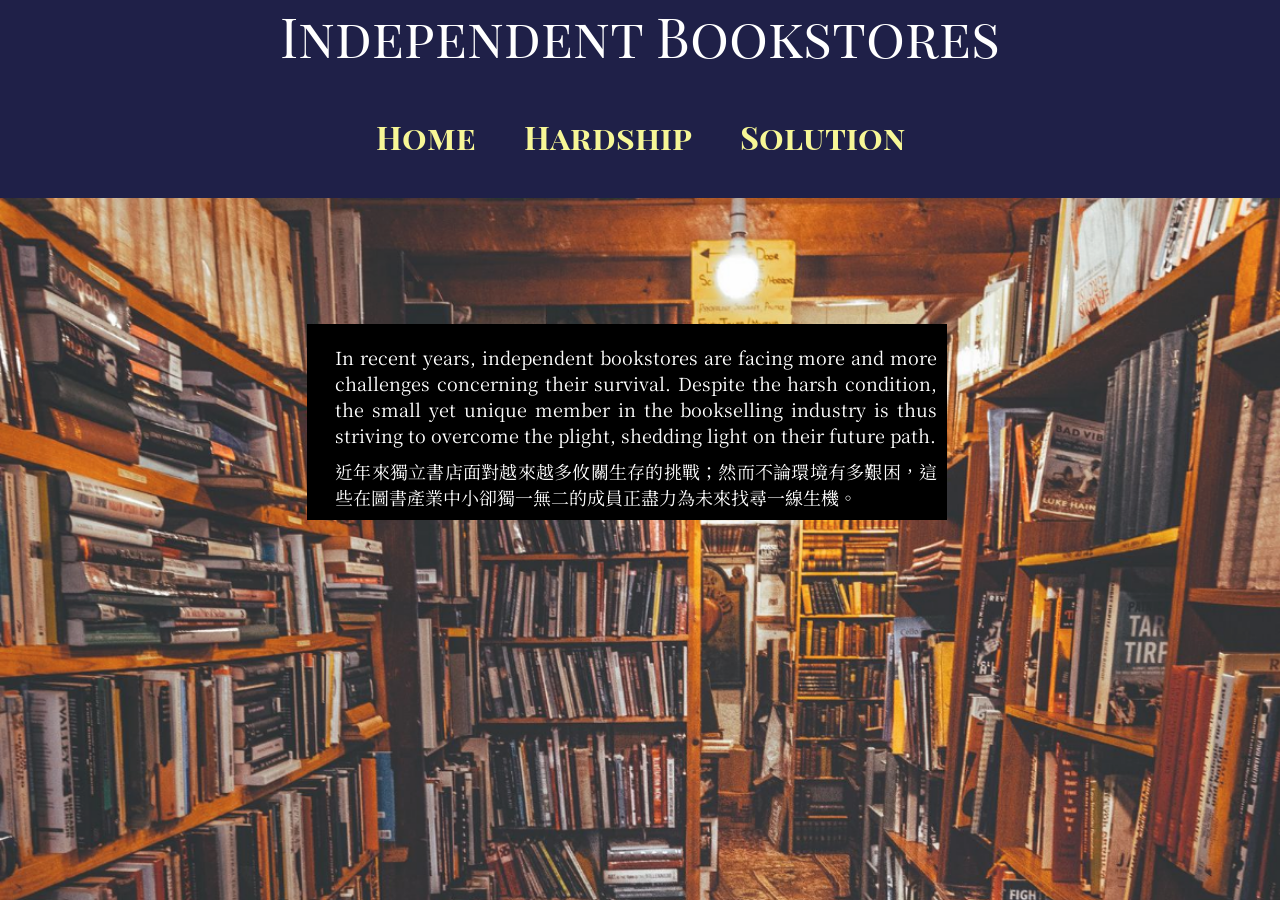
<file: thematic/index.html>
<!DOCTYPE html>
<html lang="en-us">
<link rel="stylesheet" href="index.css">
	<head>
		<title>Thematic Website</title>
		<meta charaet="UTF-8">
		<style>
			@import url('https://fonts.googleapis.com/css2?family=Andika+New+Basic&family=Crimson+Text&family=Josefin+Sans&family=Nanum+Gothic&family=Noto+Serif+TC&family=Playfair+Display+SC&display=swap');
		</style>
	</head>
	<body>
		<nav>
		<div class="name">Independent Bookstores</div><br/>
		<a href="index.html">Home</a>
		<a href="hardship.html">Hardship</a>
		<a href="solution.html">Solution</a>
		</nav>
		<div id="container">
		<img class="index" src="img/index.png"/>
		<section>
		<p>
			In recent years, independent bookstores are facing more and more challenges concerning their survival. Despite the harsh condition, the small yet unique member in the bookselling industry is thus striving to overcome the plight, shedding light on their future path.
		</p>
		<p>
			近年來獨立書店面對越來越多攸關生存的挑戰；然而不論環境有多艱困，這些在圖書產業中小卻獨一無二的成員正盡力為未來找尋一線生機。
		</p>
		</section>
		<div></div>
		</div>
	</body>
</html>
</file>
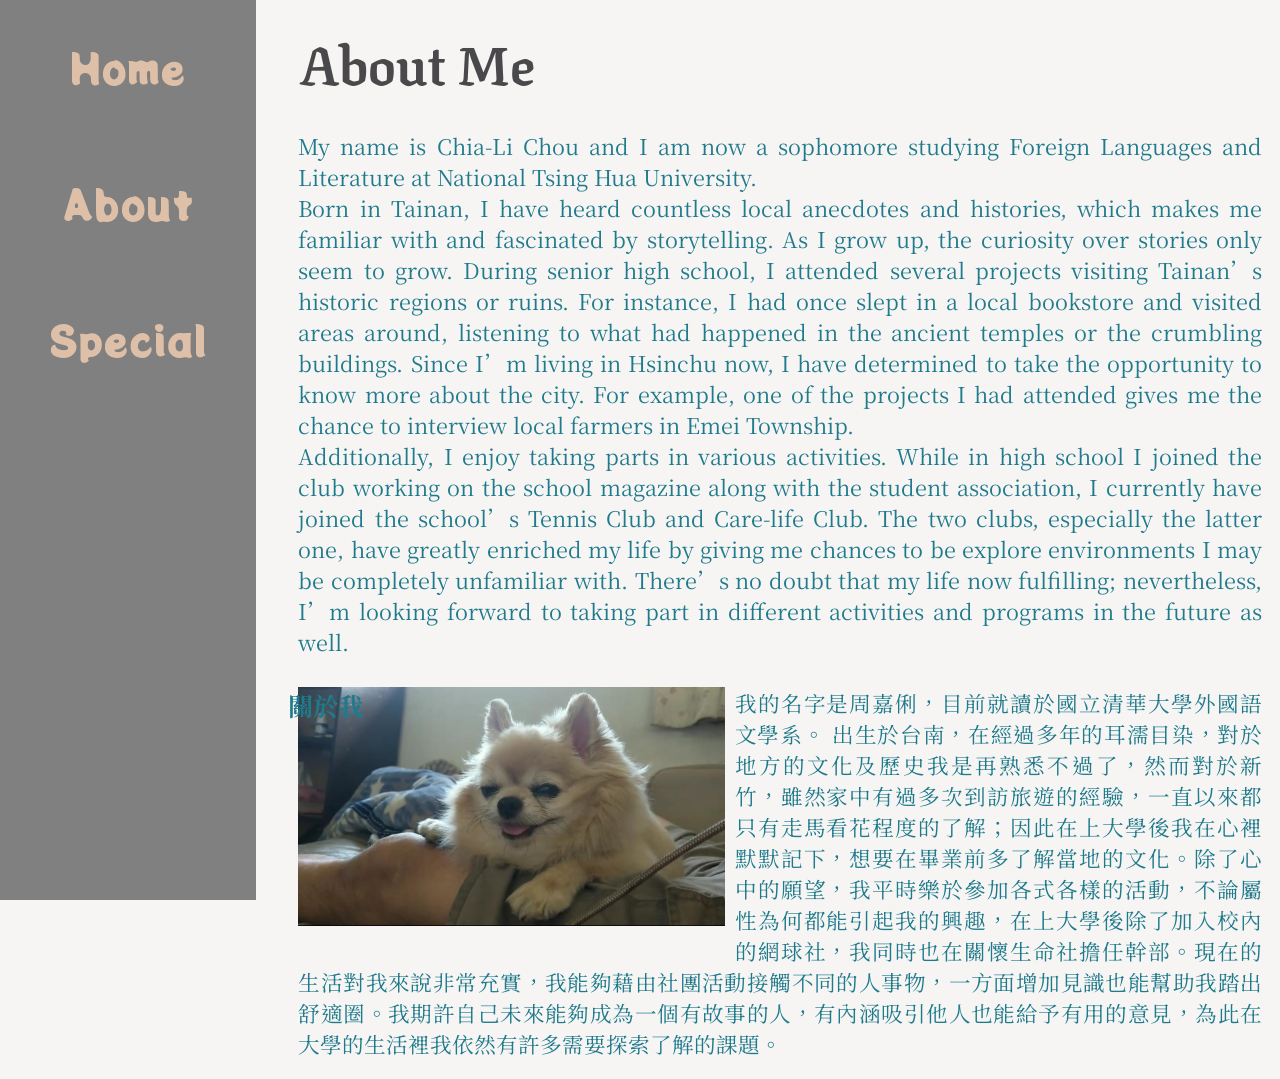
<file: bio.html>
<!DOCTYPE HTML>
<html lang="en">
<link rel="stylesheet" href="index.css">
	<head>
		<title>Autobiorgaphy</title>
		<meta charset="UTF-8">
	<style>
		@import url('https://fonts.googleapis.com/css2?family=Acme&family=Domine&family=EB+Garamond&family=Noto+Serif+TC&family=Potta+One&family=Texturina&family=Yusei+Magic&display=swap');
	</style>
	</head>
	<body>
		<nav>
			<div><a href="index.html">Home</a></div>
			<div><a href="bio.html">About</a></div>
			<div><a href="special.html">Special</a></div>
		</nav>
		<div id="container">		
		<article>
			<h1>About Me</h1>
			<section>
				<p>
					My name is Chia-Li Chou and I am now a sophomore studying Foreign Languages and Literature at National Tsing Hua University.<br/>
					Born in Tainan, I have heard countless local anecdotes and histories, which makes me familiar with and fascinated by storytelling. As I grow up, the curiosity over stories only seem to grow. During senior high school, I attended several projects visiting Tainan’s historic regions or ruins. For instance, I had once slept in a local bookstore and visited areas around, listening to what had happened in the ancient temples or the crumbling buildings. Since I’m living in Hsinchu now, I have determined to take the opportunity to know more about the city. For example, one of the projects I had attended gives me the chance to interview local farmers in Emei Township.
				</p>
				<p>
					Additionally, I enjoy taking parts in various activities. While in high school I joined the club working on the school magazine along with the student association, I currently have joined the school’s Tennis Club and Care-life Club. The two clubs, especially the latter one, have greatly enriched my life by giving me chances to be explore environments I may be completely unfamiliar with. There’s no doubt that my life now fulfilling; nevertheless, I’m looking forward to taking part in different activities and programs in the future as well.
				</p>
			</section>
			<img class="index" src="personal/001.png"/>
			<h3>
			<b>關於我</b>
			</h3>
			<section>
				<p>
					我的名字是周嘉俐，目前就讀於國立清華大學外國語文學系。
					出生於台南，在經過多年的耳濡目染，對於地方的文化及歷史我是再熟悉不過了，然而對於新竹，雖然家中有過多次到訪旅遊的經驗，一直以來都只有走馬看花程度的了解；因此在上大學後我在心裡默默記下，想要在畢業前多了解當地的文化。除了心中的願望，我平時樂於參加各式各樣的活動，不論屬性為何都能引起我的興趣，在上大學後除了加入校內的網球社，我同時也在關懷生命社擔任幹部。現在的生活對我來說非常充實，我能夠藉由社團活動接觸不同的人事物，一方面增加見識也能幫助我踏出舒適圈。我期許自己未來能夠成為一個有故事的人，有內涵吸引他人也能給予有用的意見，為此在大學的生活裡我依然有許多需要探索了解的課題。
				</p>
			</section>
		</article>
		</div>
	</body>
</html>
</file>
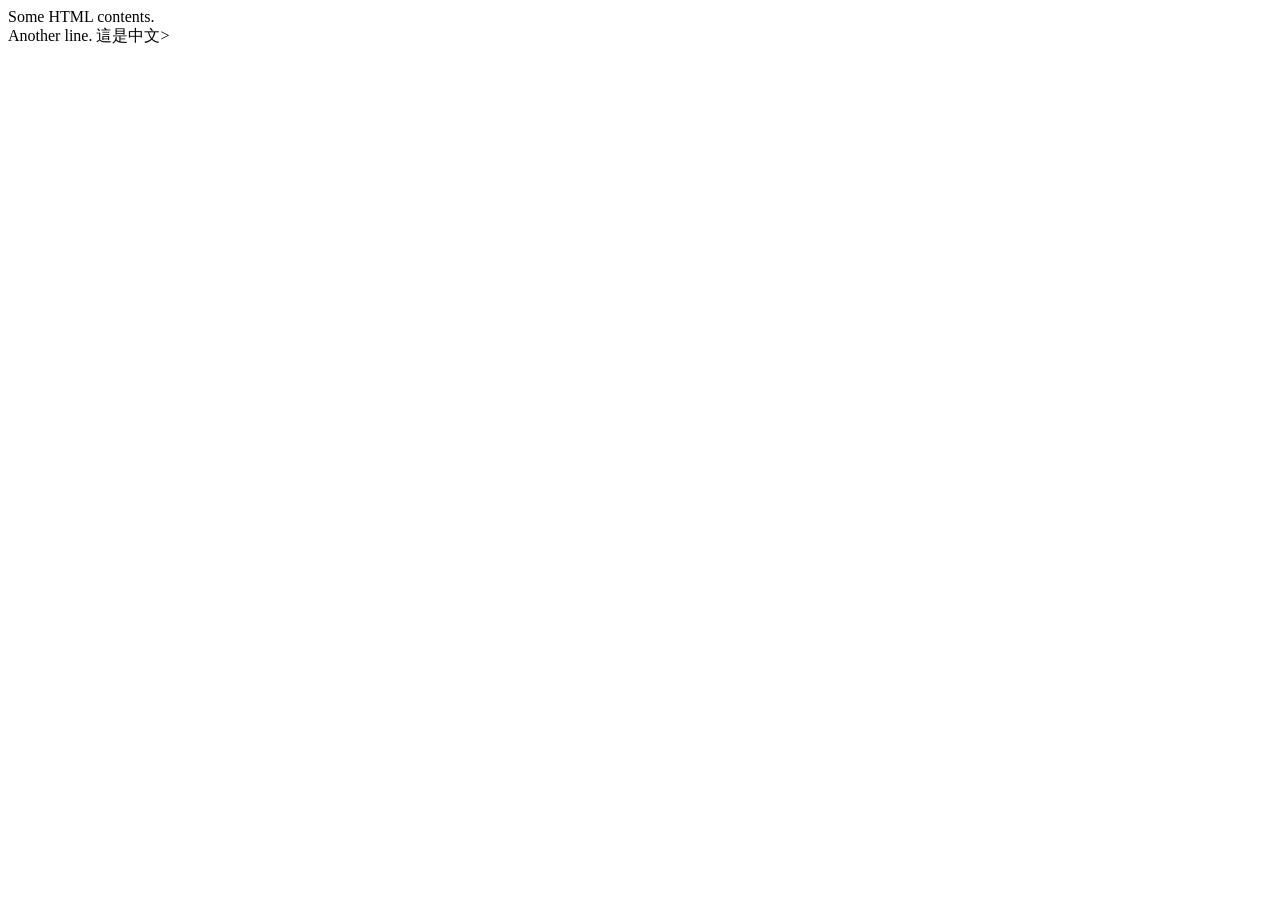
<file: example/1-1.html>
<!DOCTYPE html>
<html lang="en-us"> <!-- Taiwan Chinese = zh-Hant-TW -->
	<head>
		<!-- This is the titile of my website -->
		<title>My first HTML example</title>
		<meta charset="UTF-8">
	</head>
	<body>
		Some HTML contents.<br/>
		Another line. <span lang="zh-Hant_TW">這是中文</span>>
	</body>
</html>
</file>
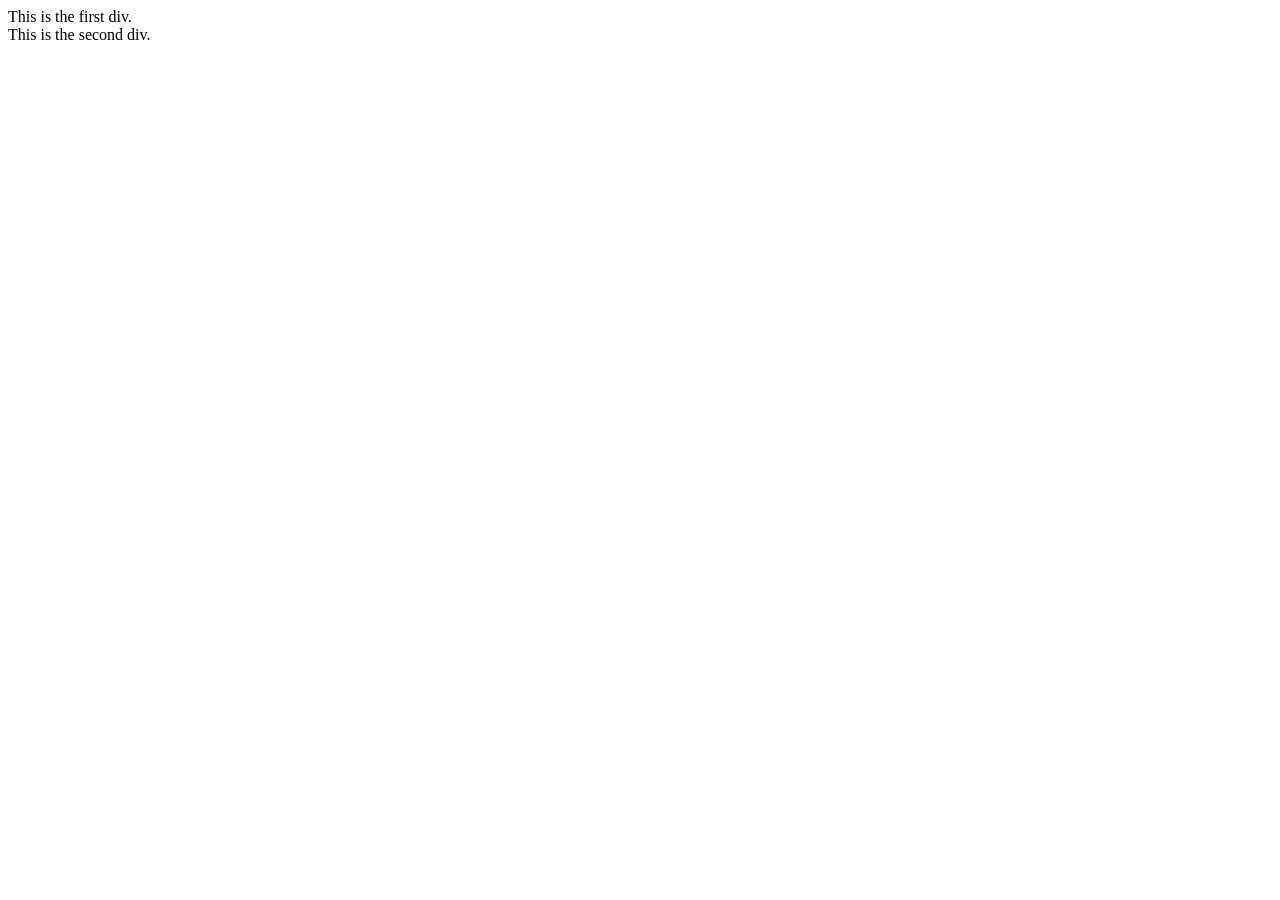
<file: example/1-2.html>
<!DOCTYPE html>
<html lang="en-us">
	<head>
		<title>Example 1-2</title>
		<meta charset="UTF-8">
	</head>
	<body>
		<div>
			This is the first div.
		</div>
		<div>
			This is the second div.
		</div>
	</body>
</html>
</file>
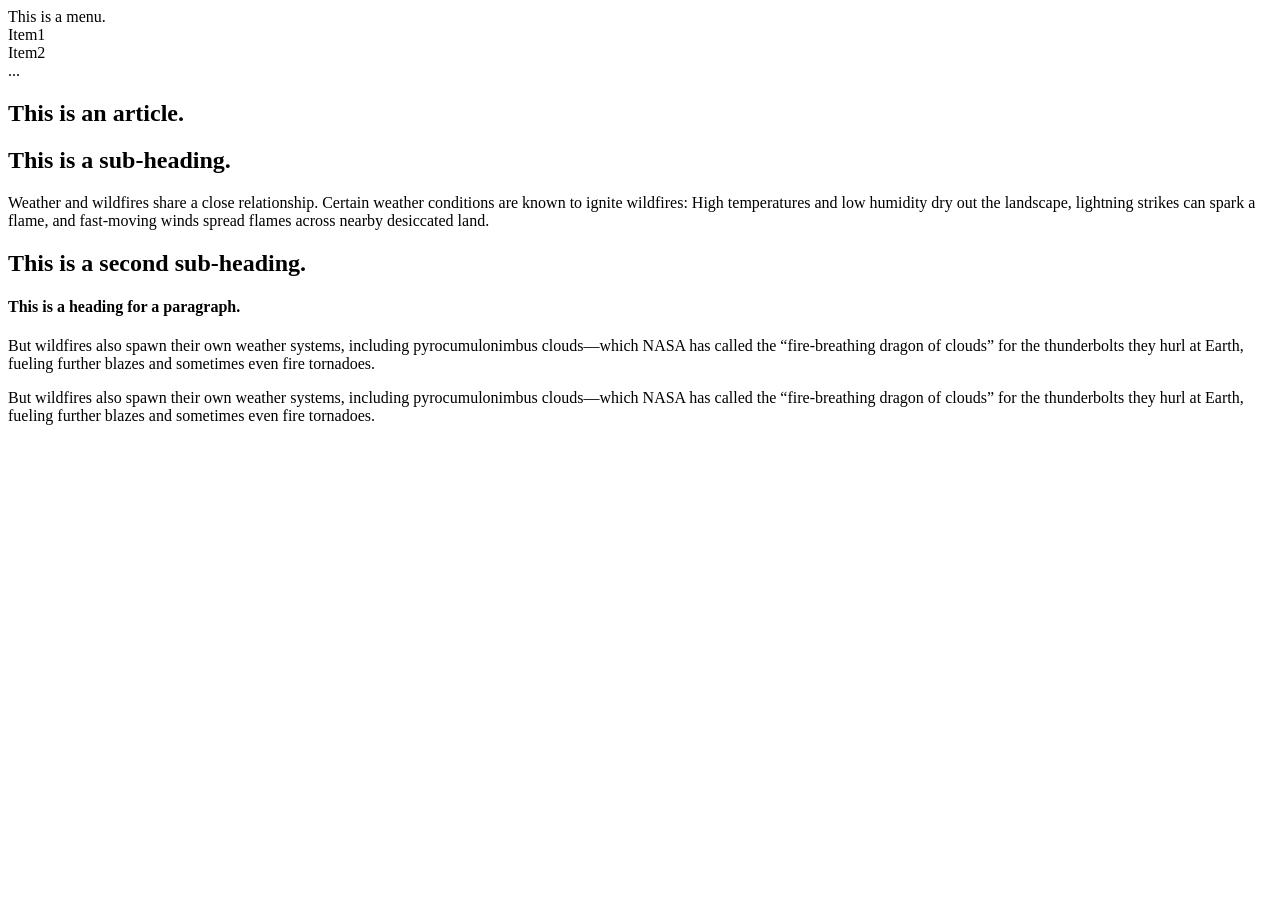
<file: example/1-3.html>
<!DOCTYPE html>
<html lang="en-us">
	<head>
		<title>Example 1-3</title>
		<meta charset="UTF-8">
	</head>
	<body>
		<nav>
			This is a menu.<br/>
			Item1<br/>
			Item2<br/>
			...
		</nav>
		<article>
			<!-- From h1 to h6 -->
			<h1>This is an article.</h1>
			<section>
				<h2>This is a sub-heading.</h2>
				Weather and wildfires share a close relationship. Certain weather conditions are known to ignite wildfires: High temperatures and low humidity dry out the landscape, lightning strikes can spark a flame, and fast-moving winds spread flames across nearby desiccated land.
			</section>
			<section>
				<h2>This is a second sub-heading.</h2>
				<p>
					<h4>This is a heading for a paragraph.</h4>
					But wildfires also spawn their own weather systems, including pyrocumulonimbus clouds—which NASA has called the “fire-breathing dragon of clouds” for the thunderbolts they hurl at Earth, fueling further blazes and sometimes even fire tornadoes.
				</p>
				<p>
					But wildfires also spawn their own weather systems, including pyrocumulonimbus clouds—which NASA has called the “fire-breathing dragon of clouds” for the thunderbolts they hurl at Earth, fueling further blazes and sometimes even fire tornadoes.
				</p>
			</section>
		</article>
	</body>
</html>
</file>
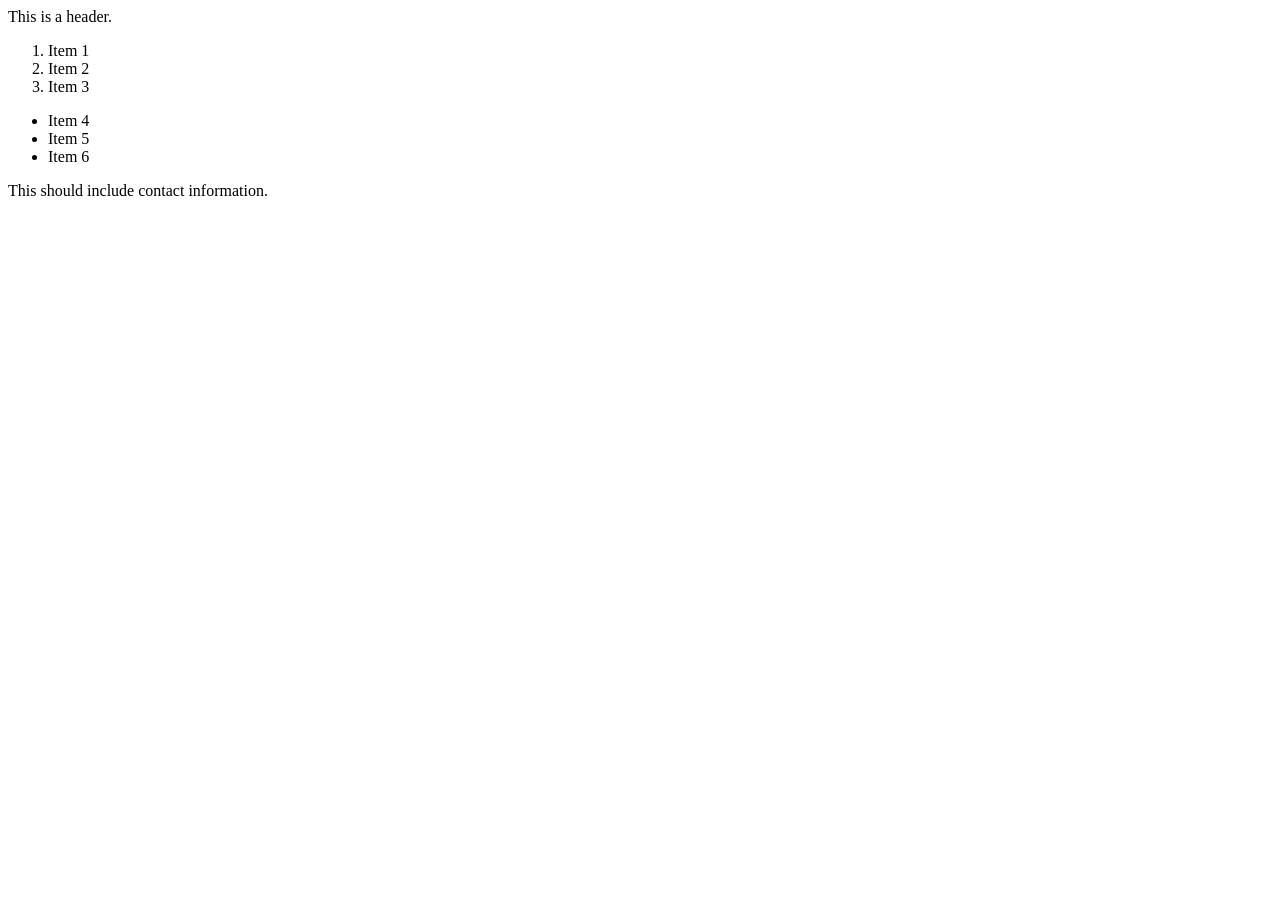
<file: example/1-4.html>
<!DOCTYPE html>
<html lang="en=us">
	<head>
		<title>Example 1-4</title>
		<meta charset="UTF-8">
	</head>
	<body>
		<header>
			This is a header.
		</header>
		<ol>
			<li>Item 1</li>
			<li>Item 2</li>
			<li>Item 3</li>
		</ol>
		<ul>
			<li>Item 4</li>
			<li>Item 5</li>
			<li>Item 6</li>
		</ul>
		<footer>
			This should include contact information.
		</footer>
	</body>
</html>
</file>
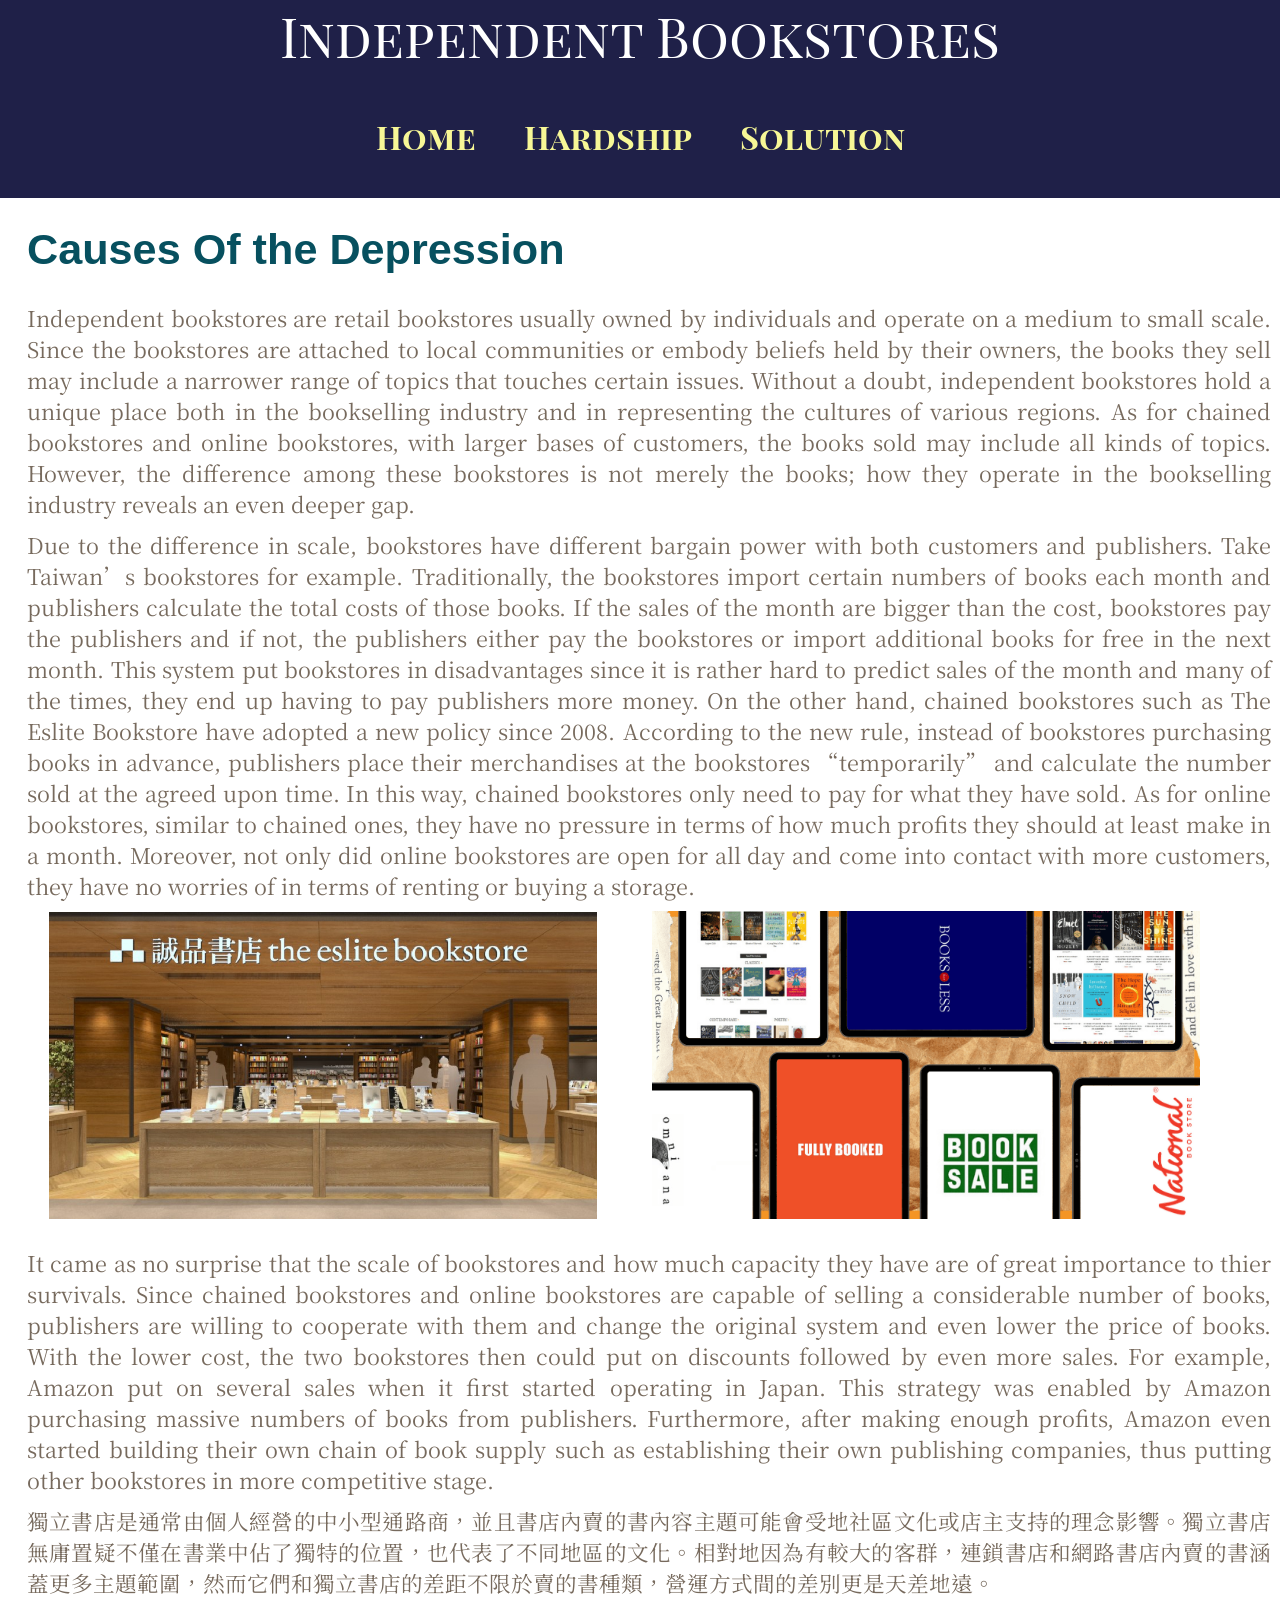
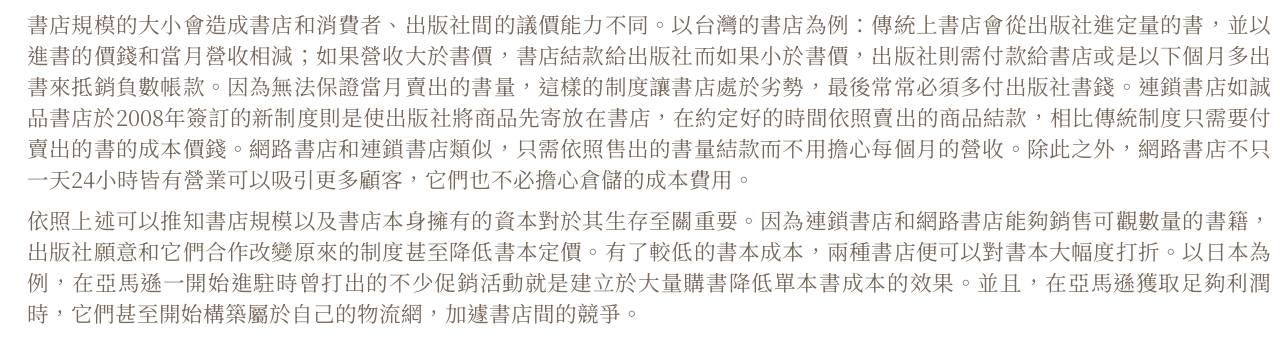
<file: thematic/hardship.html>
<!DOCTYPE html>
<html lang="en-us">
<link rel="stylesheet" href="index.css">
	<head>
		<title>Thematic Website</title>
		<meta charaet="UTF-8">
		<style>
			@import url('https://fonts.googleapis.com/css2?family=Andika+New+Basic&family=Crimson+Text&family=Josefin+Sans&family=Nanum+Gothic&family=Noto+Serif+TC&family=Playfair+Display+SC&display=swap');
		</style>
	</head>
	<body>
		<nav>
		<div class="name">Independent Bookstores</div><br/>
		<a href="index.html">Home</a>
		<a href="hardship.html">Hardship</a>
		<a href="solution.html">Solution</a>
		</nav>
		<div id="container">
		<article>
		<h1>
			Causes Of the Depression
		</h1>
		<section>
			<p>
				Independent bookstores are retail bookstores usually owned by individuals and operate on a medium to small scale. Since the bookstores are attached to local communities or embody beliefs held by their owners, the books they sell may include a narrower range of topics that touches certain issues. Without a doubt, independent bookstores hold a unique place both in the bookselling industry and in representing the cultures of various regions. As for chained bookstores and online bookstores, with larger bases of customers, the books sold may include all kinds of topics. However, the difference among these bookstores is not merely the books; how they operate in the bookselling industry reveals an even deeper gap.
			</p>
		</section>
		<section>
			<p>
				Due to the difference in scale, bookstores have different bargain power with both customers and publishers. Take Taiwan’s bookstores for example. Traditionally, the bookstores import certain numbers of books each month and publishers calculate the total costs of those books. If the sales of the month are bigger than the cost, bookstores pay the publishers and if not, the publishers either pay the bookstores or import additional books for free in the next month. This system put bookstores in disadvantages since it is rather hard to predict sales of the month and many of the times, they end up having to pay publishers more money. On the other hand, chained bookstores such as The Eslite Bookstore have adopted a new policy since 2008. According to the new rule, instead of bookstores purchasing books in advance, publishers place their merchandises at the bookstores “temporarily” and calculate the number sold at the agreed upon time. In this way, chained bookstores only need to pay for what they have sold. As for online bookstores, similar to chained ones, they have no pressure in terms of how much profits they should at least make in a month. Moreover, not only did online bookstores are open for all day and come into contact with more customers, they have no worries of in terms of renting or buying a storage.
			</p>
			<img class="hard" src="img/eslite.jpg"/>
			<img class="hard" src="img/online.png"/>
			<p>
				It came as no surprise that the scale of bookstores and how much capacity they have are of great importance to thier survivals. Since chained bookstores and online bookstores are capable of selling a considerable number of books, publishers are willing to cooperate with them and change the original system and even lower the price of books. With the lower cost, the two bookstores then could put on discounts followed by even more sales. For example, Amazon put on several sales when it first started operating in Japan. This strategy was enabled by Amazon purchasing massive numbers of books from publishers. Furthermore, after making enough profits, Amazon even started building their own chain of book supply such as establishing their own publishing companies, thus putting other bookstores in more competitive stage.
			</p>
		</section>
		<section>
			<p>
				獨立書店是通常由個人經營的中小型通路商，並且書店內賣的書內容主題可能會受地社區文化或店主支持的理念影響。獨立書店無庸置疑不僅在書業中佔了獨特的位置，也代表了不同地區的文化。相對地因為有較大的客群，連鎖書店和網路書店內賣的書涵蓋更多主題範圍，然而它們和獨立書店的差距不限於賣的書種類，營運方式間的差別更是天差地遠。
			</p>
			<p>
				書店規模的大小會造成書店和消費者、出版社間的議價能力不同。以台灣的書店為例：傳統上書店會從出版社進定量的書，並以進書的價錢和當月營收相減；如果營收大於書價，書店結款給出版社而如果小於書價，出版社則需付款給書店或是以下個月多出書來抵銷負數帳款。因為無法保證當月賣出的書量，這樣的制度讓書店處於劣勢，最後常常必須多付出版社書錢。連鎖書店如誠品書店於2008年簽訂的新制度則是使出版社將商品先寄放在書店，在約定好的時間依照賣出的商品結款，相比傳統制度只需要付賣出的書的成本價錢。網路書店和連鎖書店類似，只需依照售出的書量結款而不用擔心每個月的營收。除此之外，網路書店不只一天24小時皆有營業可以吸引更多顧客，它們也不必擔心倉儲的成本費用。
			</p>
			<p>
				依照上述可以推知書店規模以及書店本身擁有的資本對於其生存至關重要。因為連鎖書店和網路書店能夠銷售可觀數量的書籍，出版社願意和它們合作改變原來的制度甚至降低書本定價。有了較低的書本成本，兩種書店便可以對書本大幅度打折。以日本為例，在亞馬遜一開始進駐時曾打出的不少促銷活動就是建立於大量購書降低單本書成本的效果。並且，在亞馬遜獲取足夠利潤時，它們甚至開始構築屬於自己的物流網，加遽書店間的競爭。
			</p>
		</section>
		</article>
		</div>
	</body>
</html>
</file>
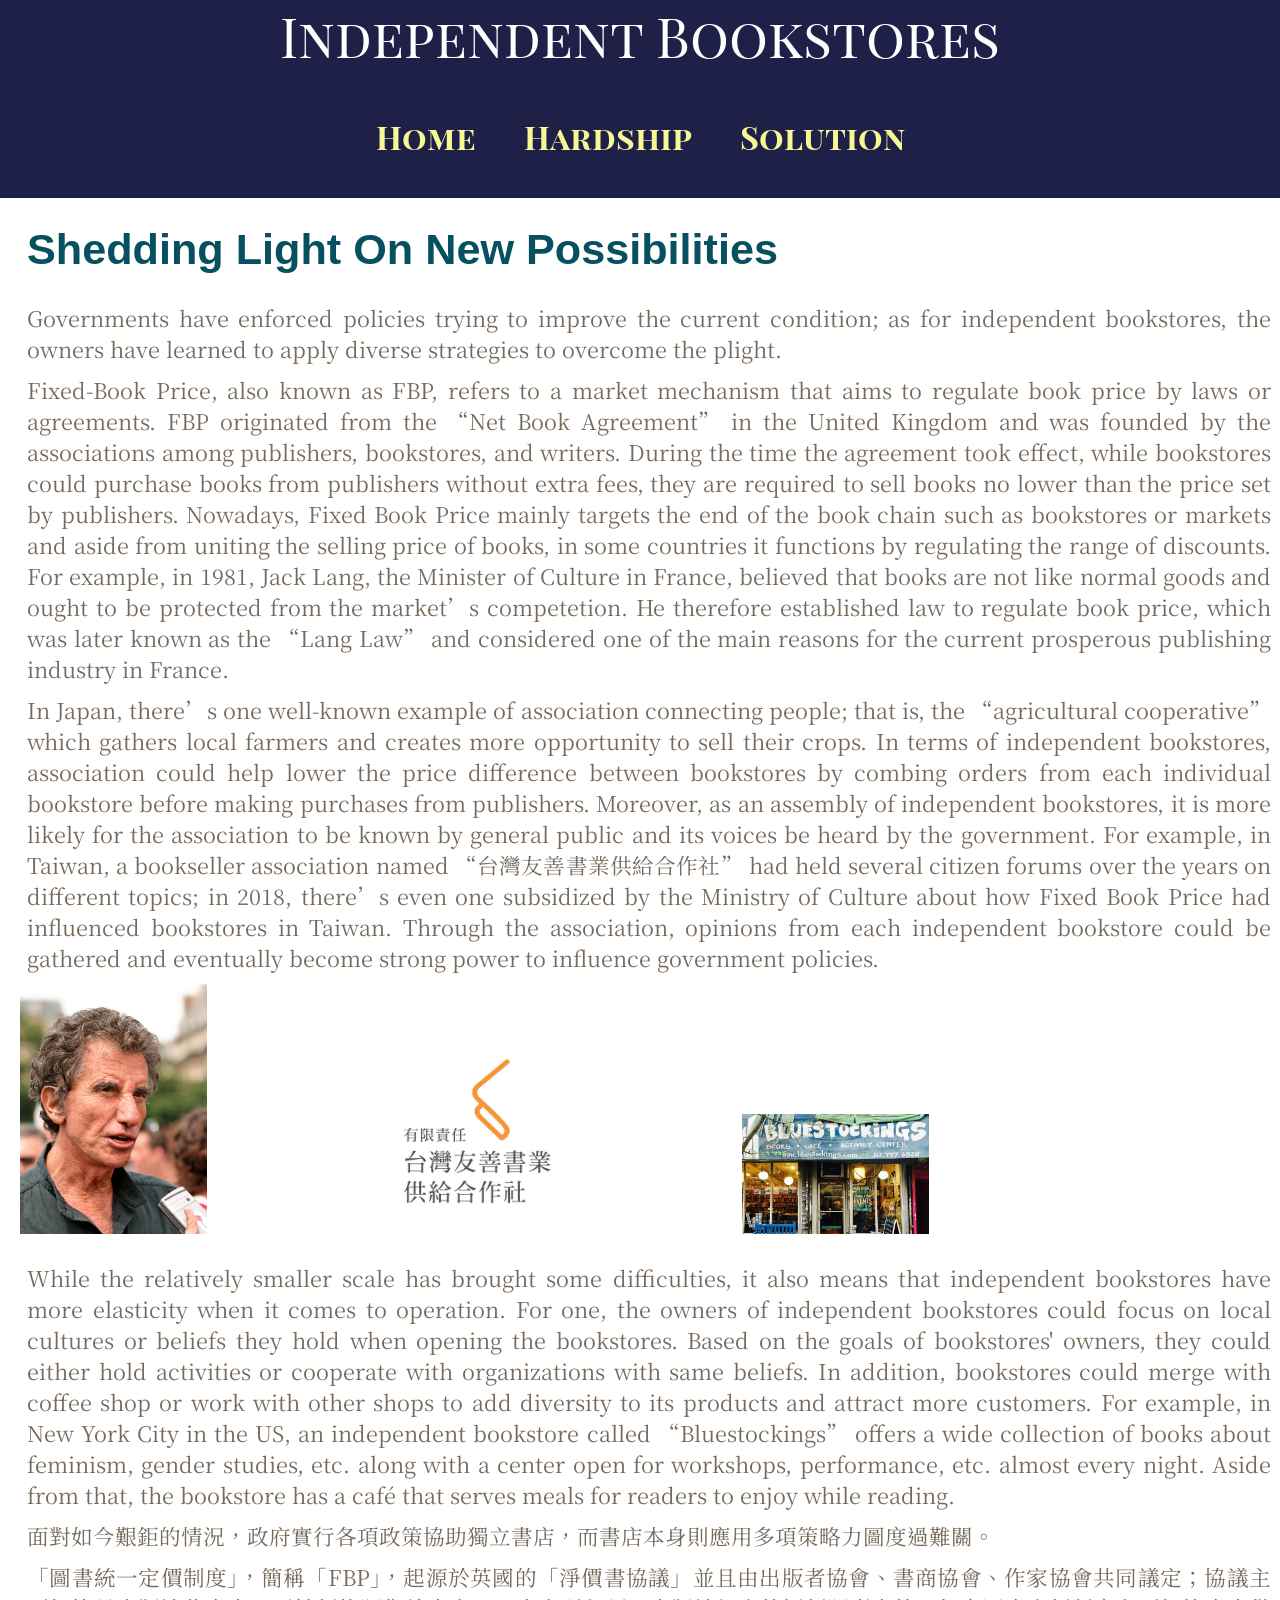
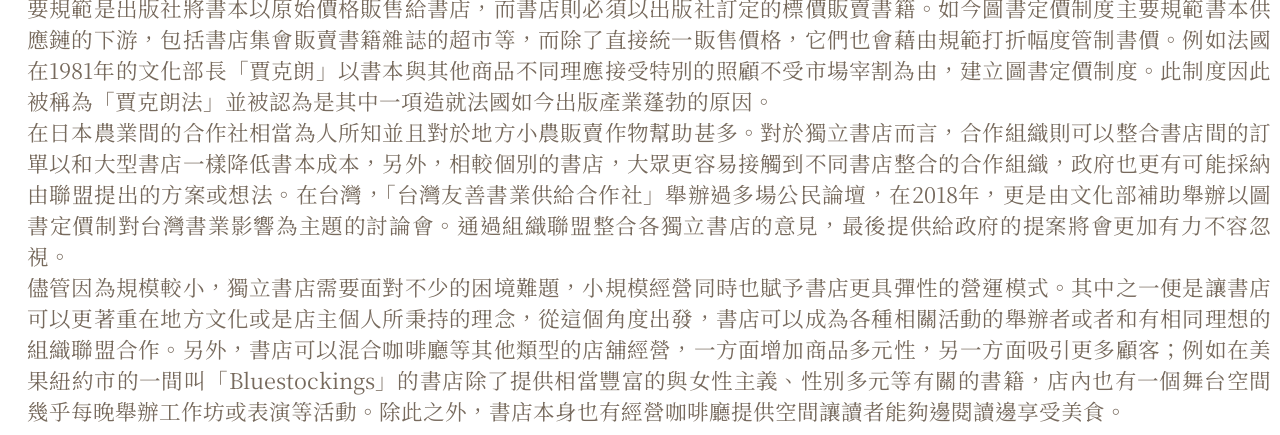
<file: thematic/solution.html>
</html><!DOCTYPE html>
<html lang="en-us">
<link rel="stylesheet" href="index.css">
	<head>
		<title>Thematic Website</title>
		<meta charaet="UTF-8">
		<style>
			@import url('https://fonts.googleapis.com/css2?family=Andika+New+Basic&family=Crimson+Text&family=Josefin+Sans&family=Nanum+Gothic&family=Noto+Serif+TC&family=Playfair+Display+SC&display=swap');
		</style>
	</head>
	<body>
		<nav>
		<div class="name">Independent Bookstores</div><br/>
		<a href="index.html">Home</a>
		<a href="hardship.html">Hardship</a>
		<a href="solution.html">Solution</a>
		</nav>
		<div id="container">
		<article>
			<h1>
				Shedding Light On New Possibilities
			</h1>
		<section>
			<p>
				Governments have enforced policies trying to improve the current condition; as for independent bookstores, the owners have learned to apply diverse strategies to overcome the plight.
			</p>
		</section>
		<section>
			<p>
				Fixed-Book Price, also known as FBP, refers to a market mechanism that aims to regulate book price by laws or agreements. FBP originated from the “Net Book Agreement” in the United Kingdom and was founded by the associations among publishers, bookstores, and writers. During the time the agreement took effect, while bookstores could purchase books from publishers without extra fees, they are required to sell books no lower than the price set by publishers. Nowadays, Fixed Book Price mainly targets the end of the book chain such as bookstores or markets and aside from uniting the selling price of books, in some countries it functions by regulating the range of discounts. For example, in 1981, Jack Lang, the Minister of Culture in France, believed that books are not like normal goods and ought to be protected from the market’s competetion. He therefore established law to regulate book price, which was later known as the “Lang Law” and considered one of the main reasons for the current prosperous publishing industry in France.
			</p>
			<p>
				In Japan, there’s one well-known example of association connecting people; that is, the “agricultural cooperative” which gathers local farmers and creates more opportunity to sell their crops. In terms of independent bookstores, association could help lower the price difference between bookstores by combing orders from each individual bookstore before making purchases from publishers. Moreover, as an assembly of independent bookstores, it is more likely for the association to be known by general public and its voices be heard by the government. For example, in Taiwan, a bookseller association named “台灣友善書業供給合作社” had held several citizen forums over the years on different topics; in 2018, there’s even one subsidized by the Ministry of Culture about how Fixed Book Price had influenced bookstores in Taiwan. Through the association, opinions from each independent bookstore could be gathered and eventually become strong power to influence government policies.
			</p>
			<img class="sol" src="img/JackLang.jpg"/>
			<img class="sol" src="img/cooplogo.png"/>
			<img class="sol" src="img/bluestockings.jpg"/>
			<p>
				While the relatively smaller scale has brought some difficulties, it also means that independent bookstores have more elasticity when it comes to operation. For one, the owners of independent bookstores could focus on local cultures or beliefs they hold when opening the bookstores. Based on the goals of bookstores' owners, they could either hold activities or cooperate with organizations with same beliefs. In addition, bookstores could merge with coffee shop or work with other shops to add diversity to its products and attract more customers. For example, in New York City in the US, an independent bookstore called “Bluestockings” offers a wide collection of books about feminism, gender studies, etc. along with a center open for workshops, performance, etc. almost every night. Aside from that, the bookstore has a café that serves meals for readers to enjoy while reading.
			</p>
		</section>
		<section>
			<p>
				面對如今艱鉅的情況，政府實行各項政策協助獨立書店，而書店本身則應用多項策略力圖度過難關。
			</p>
			<p>
				「圖書統一定價制度」，簡稱「FBP」，起源於英國的「淨價書協議」並且由出版者協會、書商協會、作家協會共同議定；協議主要規範是出版社將書本以原始價格販售給書店，而書店則必須以出版社訂定的標價販賣書籍。如今圖書定價制度主要規範書本供應鏈的下游，包括書店集會販賣書籍雜誌的超市等，而除了直接統一販售價格，它們也會藉由規範打折幅度管制書價。例如法國在1981年的文化部長「賈克朗」以書本與其他商品不同理應接受特別的照顧不受市場宰割為由，建立圖書定價制度。此制度因此被稱為「賈克朗法」並被認為是其中一項造就法國如今出版產業蓬勃的原因。<br/>
				在日本農業間的合作社相當為人所知並且對於地方小農販賣作物幫助甚多。對於獨立書店而言，合作組織則可以整合書店間的訂單以和大型書店一樣降低書本成本，另外，相較個別的書店，大眾更容易接觸到不同書店整合的合作組織，政府也更有可能採納由聯盟提出的方案或想法。在台灣，「台灣友善書業供給合作社」舉辦過多場公民論壇，在2018年，更是由文化部補助舉辦以圖書定價制對台灣書業影響為主題的討論會。通過組織聯盟整合各獨立書店的意見，最後提供給政府的提案將會更加有力不容忽視。<br/>
				儘管因為規模較小，獨立書店需要面對不少的困境難題，小規模經營同時也賦予書店更具彈性的營運模式。其中之一便是讓書店可以更著重在地方文化或是店主個人所秉持的理念，從這個角度出發，書店可以成為各種相關活動的舉辦者或者和有相同理想的組織聯盟合作。另外，書店可以混合咖啡廳等其他類型的店舖經營，一方面增加商品多元性，另一方面吸引更多顧客；例如在美果紐約市的一間叫「Bluestockings」的書店除了提供相當豐富的與女性主義、性別多元等有關的書籍，店內也有一個舞台空間幾乎每晚舉辦工作坊或表演等活動。除此之外，書店本身也有經營咖啡廳提供空間讓讀者能夠邊閱讀邊享受美食。
			</p>
		</section>
		</article>
		</div>
	</body>
</html>
</file>
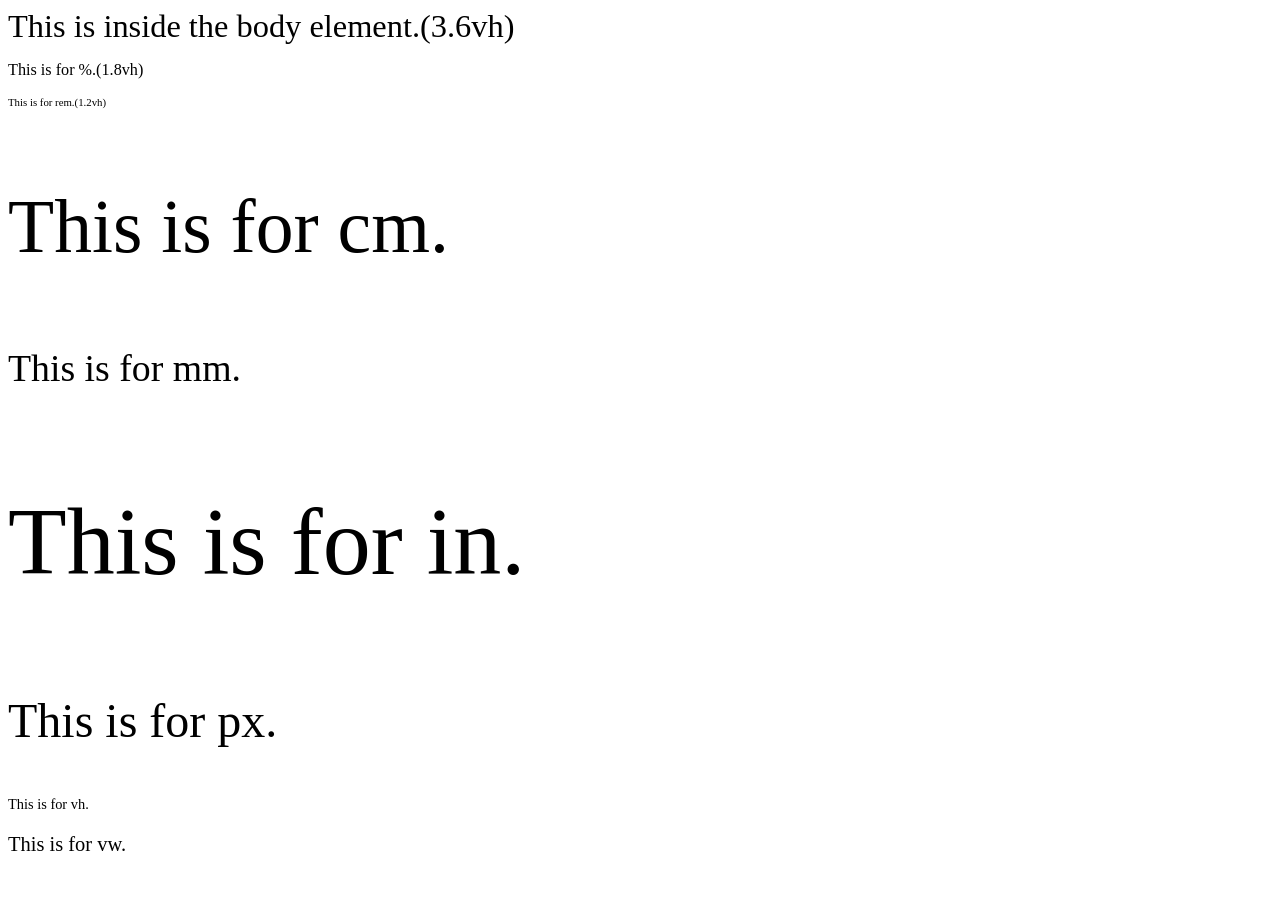
<file: example/2-4/2-4.html>
<!DOCTYPE html>
<html lang="en-US" style="font-size: 2.4vh;">
	<head>
		<title>Example 2-4</title>
		<meta charset="UTF-8">
	</head>
	<!-- chrome has some block over rem, % -->
	<body style="font-size: 1.5rem;">
		This is inside the body element.(3.6vh)
		<p style="font-size: 50%;">
			This is for %.(1.8vh)
		</p>
		<p style="font-size: 0.5rem;">
			This is for rem.(1.2vh)
		</p>
		<p style="font-size: 2cm;">
			This is for cm.
		</p>
		<p style="font-size: 10mm;">
			This is for mm.
		</p>
		<p style="font-size: 1in">
			This is for in.
		</p>
		<p style="font-size: 48px;">
			This is for px.
		</p>
		<p style="font-size: 1.6vh;">
			This is for vh.
		</p>
		<p style="font-size: 1.6vw;">
			This is for vw.
		</p>
	</body>
</html>
</file>
<file: thematic/index.css>
*{
	margin: 0;
	padding: 0;
	box-sizing: border-box;
}

@import url('https://fonts.googleapis.com/css2?family=Andika+New+Basic&family=Crimson+Text&family=Josefin+Sans&family=Nanum+Gothic&family=Noto+Serif+TC&family=Playfair+Display+SC&display=swap');

html{
	width: 100%;
	height: 100%;
	overflow-x: hidden;
	overflow-y: auto;
}

a{
	color: #f7f796;
	margin: 0 20px;
	text-decoration: none;
	font-weight: bold;
}

body{
	width: 100%;
	height: 100%;
	background-color: #ffffff;
	font: 2.4vh/3.6vh;
	text-align: justify;
}

nav > a:hover{
	color:#ffeee6
}

nav{
	position: relative;
	width: 100%;
	height: 22%;
	top: 0;
	font-family: 'Playfair Display SC', serif;
	background-color: #1f2048;
	font-size: 3.6vh;
	text-align: center;
}

div#container{
	position: absolute;
	height: 78%;
	width: 100%;
	right: 0;
	font-size: 2.4vh;
	font-family: 'Josefin Sans', sans-serif;
}

div.name{
	color: white;
	font-size: 6vh;
	font-family: 'Playfair Display SC', serif;
}

img.hard{
	opacity: 1;
	width: 45%;
	padding: 10px;
	margin-left: 30px;
}

article{
	width: 100%;
	padding: 1vh 1vh;
	font-family: Lora, serif;
	font-family: 'Crimson Text', serif;
	color: #776a5d;
}

img.index ~ section {
	position: absolute;
    top: 18%;
    left: 24%;
	width: 50%;
	padding: 10px;
	font-size: 2vh;
	background-color: black;
	color: white;
}

img.index {
	position: fixed;
	left: 0;
	width: 100%;
	padding: 0;
	margin-top: calc(height-22%);
	opacity: 0.9;
}

h1 {
	padding: 2vh;
	color: #07505f;
	font-family: 'Andika New Basic', sans-serif;
	font-size: 4.8vh;
}

p {
	margin-left: 2vh;
	font-family: 'Noto Serif TC', serif;
	margin-top: 10px;
}

img.sol {
	width: 18%;
	padding: 10px 30px 0 10px;
	margin: 1px 10vw 10px 1px;
}
</file>
<file: index.css>
*{
	margin: 0;
	padding: 0;
	box-sizing: border-box;
}

@import url('https://fonts.googleapis.com/css2?family=Acme&family=Domine&family=EB+Garamond&family=Noto+Serif+TC&family=Potta+One&family=Texturina&family=Yusei+Magic&display=swap');

html{
	width: 100%;
	height: 100%;
	overflow-x: hidden;
	overflow-y: auto;
}

a{
	text-decoration: none; 
	color: #debfa7;
}


body{
	width: 100%;
	height: 76%;
	right: 0;
	background-color: #f6f5f3;
	font: 2.4vh/3.6vh;
}

nav{
	position: fixed;
	height: 100%;
	width: 20%;
	left: 0;
	background-color: gray;
	font-family: 'Potta One', cursive;
	font-size: 4.5vh;
	text-align: center;
}

div#container{
	position: absolute;
	height: 100%;
	width: 80%;
	right: 0;
	font-size: 2.4vh;
}

nav > div{
	padding: 15% 1vh;
}

nav > div:hover{
	background-color:indianred
}

article{
	margin-left: 3.6vh;
	font-family: 'Donime', serif;
	font-family: 'Noto Serif TC', serif;
	color: #1f7a8c;
	text-align: justify;
}

h1 {
	padding: 2vh;
	color: #49494b;
	font-family: 'Texturina', serif;
	font-size: 6vh;
	margin-left: -7px;
}

section ~ img {
	width: 45%;
	padding: 10px;
	float: left;
}

section {
	padding: 10px 18px 20px 10px;
}

section.home > img {
	position:relative;
	width: 200%;
	margin-top: -7vh;
	margin-left: -10vh;
}

section.home {
	font-family: 'Texturina', serif;
	color: white;
}


p > img {
	width: 30%;
}

section.home {
	padding: 6vh;
	background-color: #94786c;
	width: 70%;
	text-align: right;
}

h {
	color: #2e3830;
	font-family: Noto Serif TC, serif;
	font-size: 4.8vh;
	padding: 10px;
}

img.special {
	float: right;
	display: inline-block;
	width: 18%;
	margin: -4.5vh 10px 1px 10px;
}

section:nth-child(3) > img.special {
	float: left;
	margin: 10px 10px 1px 10px;
	width: 20%;
}

section:nth-child(2) > img.special {
	float: right;
	margin: -7vh 10px 1px 10px;
	width: 20%;
}

h3 {
	position: fixed;
	margin: 10px 0 0 0;
}
</file>
